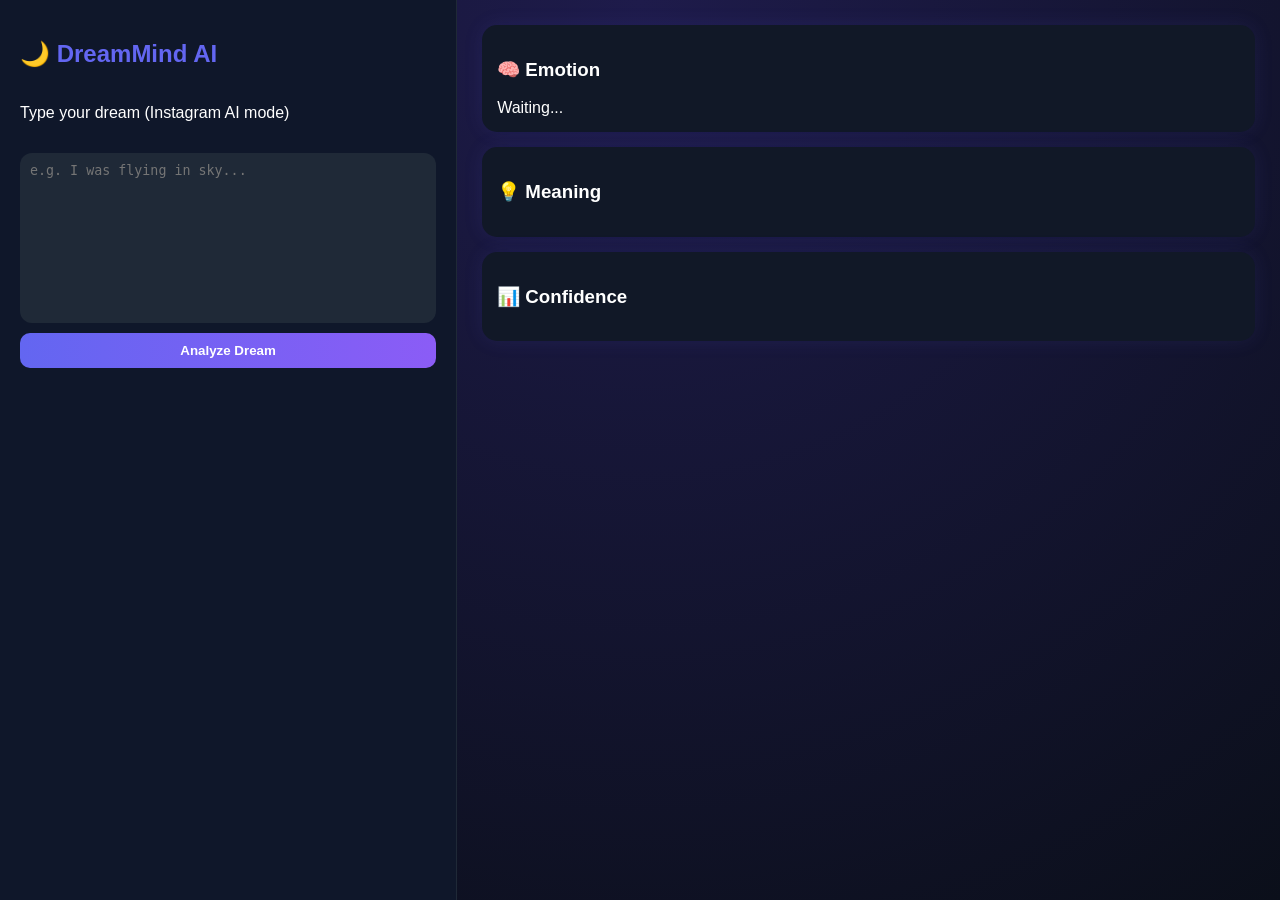
<file: DreamMind-AI/templates/index.html>
<!DOCTYPE html>
<html>
<head>
<title>DreamMind AI • Insta Split</title>

<style>
body{
    margin:0;
    font-family:Arial;
    background: radial-gradient(circle at top,#1e1b4b,#0b0f1a);
    height:100vh;
    display:flex;
    color:white;
}

/* LEFT PANEL */
.left{
    width:35%;
    background:#0f172a;
    display:flex;
    flex-direction:column;
    padding:20px;
    border-right:1px solid #1f2937;
}

h2{
    color:#6366f1;
}

/* INPUT */
textarea{
    margin-top:15px;
    height:150px;
    resize:none;
    border:none;
    outline:none;
    border-radius:12px;
    padding:10px;
    background:#1f2937;
    color:white;
}

button{
    margin-top:10px;
    padding:10px;
    border:none;
    border-radius:10px;
    background:linear-gradient(90deg,#6366f1,#8b5cf6);
    color:white;
    cursor:pointer;
    font-weight:bold;
}

/* RIGHT PANEL */
.right{
    width:65%;
    padding:25px;
    overflow-y:auto;
}

/* CARDS */
.card{
    background:#111827;
    padding:15px;
    border-radius:15px;
    margin-bottom:15px;
    box-shadow:0 0 20px rgba(99,102,241,0.1);
}

.badge{
    display:inline-block;
    padding:5px 8px;
    margin:3px;
    background:#374151;
    border-radius:8px;
    font-size:12px;
}
</style>
</head>

<body>

<div class="left">
    <h2>🌙 DreamMind AI</h2>
    <p>Type your dream (Instagram AI mode)</p>

    <textarea id="dream" placeholder="e.g. I was flying in sky..."></textarea>

    <button onclick="analyze()">Analyze Dream</button>
</div>

<div class="right">

    <div class="card">
        <h3>🧠 Emotion</h3>
        <div id="emotion">Waiting...</div>
    </div>

    <div class="card">
        <h3>💡 Meaning</h3>
        <div id="meaning"></div>
    </div>

    <div class="card">
        <h3>📊 Confidence</h3>
        <div id="confidence"></div>
    </div>

</div>

<script>

async function analyze(){

    let dream = document.getElementById("dream").value;

    if(!dream.trim()){
        alert("Enter dream!");
        return;
    }

    document.getElementById("emotion").innerHTML = "⏳ Analyzing...";
    document.getElementById("meaning").innerHTML = "";
    document.getElementById("confidence").innerHTML = "";

    let res = await fetch("/predict",{
        method:"POST",
        headers:{"Content-Type":"application/json"},
        body:JSON.stringify({text:dream})
    });

    let data = await res.json();

    let emotion = data.result?.length ? data.result.join(", ") : "Unknown";
    document.getElementById("emotion").innerHTML = "🌙 " + emotion;

   
    document.getElementById("meaning").innerHTML = data.meaning;

  
    let conf = "";

    if(data.top_predictions?.length){
        data.top_predictions.forEach(p=>{
            conf += `<div class="badge">${p.emotion} ${(p.score*100).toFixed(1)}%</div>`;
        });
    } else {
        conf = "No confidence data";
    }

    document.getElementById("confidence").innerHTML = conf;
}

</script>

</body>
</html>
</file>
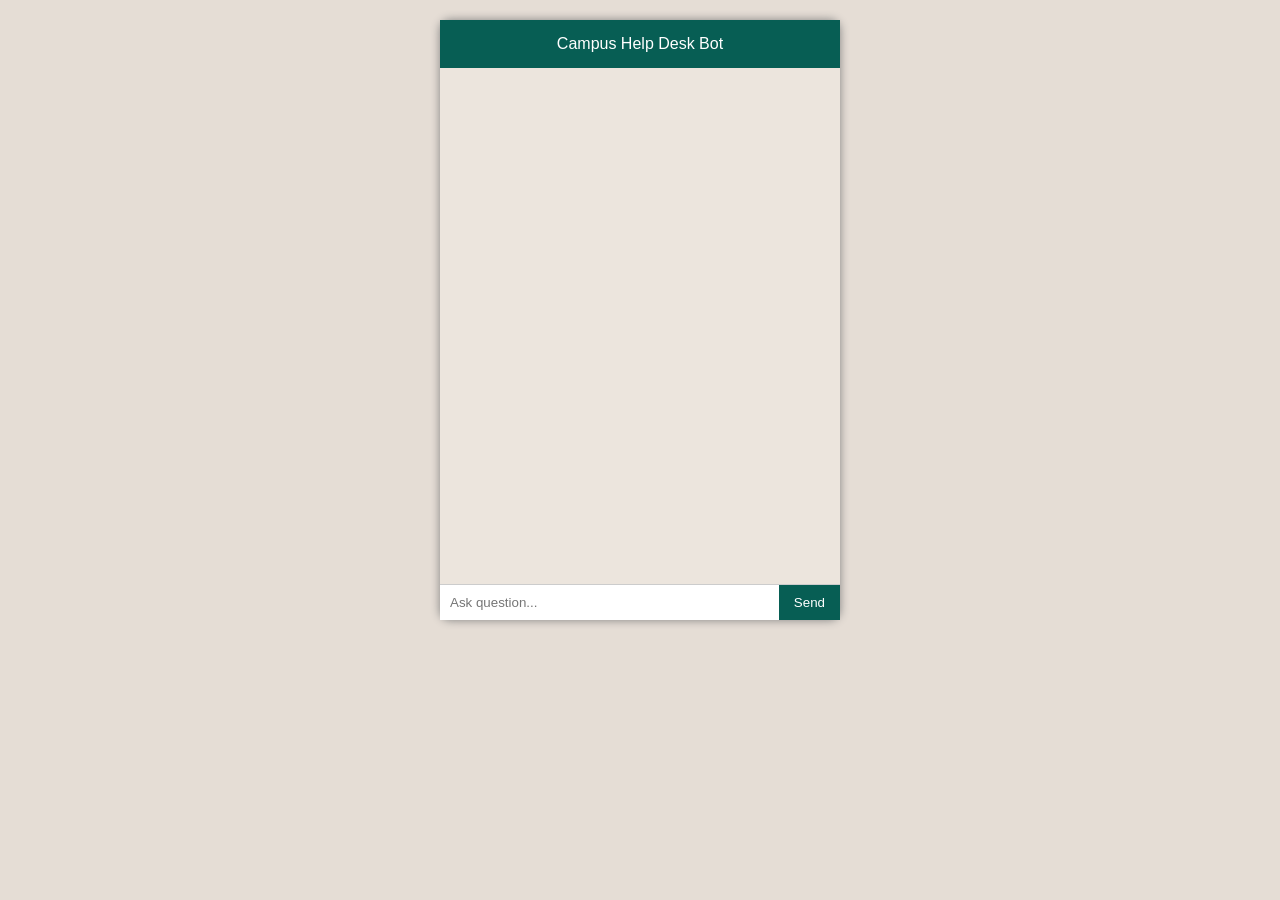
<file: PAI LAB TASK 10/templates/index.html>
<!DOCTYPE html>
<html>
<head>
<title>Campus Chatbot</title>
<style>
body{font-family:Arial;background:#e5ddd5;margin:0}
.chat-container{width:400px;height:600px;margin:20px auto;background:#fff;display:flex;flex-direction:column;border-radius:10px;box-shadow:0 0 10px gray}
.header{background:#075e54;color:white;padding:15px;text-align:center}
.chat-box{flex:1;padding:10px;overflow-y:auto;background:#ece5dd}
.msg{padding:8px 12px;margin:5px;border-radius:8px;max-width:75%}
.user{background:#dcf8c6;float:right;clear:both}
.bot{background:white;float:left;clear:both}
.input-box{display:flex;border-top:1px solid #ccc}
input{flex:1;padding:10px;border:none;outline:none}
button{background:#075e54;color:white;border:none;padding:10px 15px}
</style>
</head>
<body>

<div class="chat-container">
<div class="header">Campus Help Desk Bot</div>
<div class="chat-box" id="chat"></div>

<div class="input-box">
<input id="msg" placeholder="Ask question...">
<button onclick="send()">Send</button>
</div>
</div>

<script>
function addMessage(text,type){
let chat=document.getElementById("chat");
let div=document.createElement("div");
div.classList.add("msg",type);
div.innerText=text;
chat.appendChild(div);
chat.scrollTop=chat.scrollHeight;
}

function send(){
let msg=document.getElementById("msg").value;
if(msg==="") return;

addMessage(msg,"user");

fetch("/get?msg="+msg)
.then(r=>r.text())
.then(data=>{
addMessage(data,"bot");
});

document.getElementById("msg").value="";
}
</script>

</body>
</html>
</file>
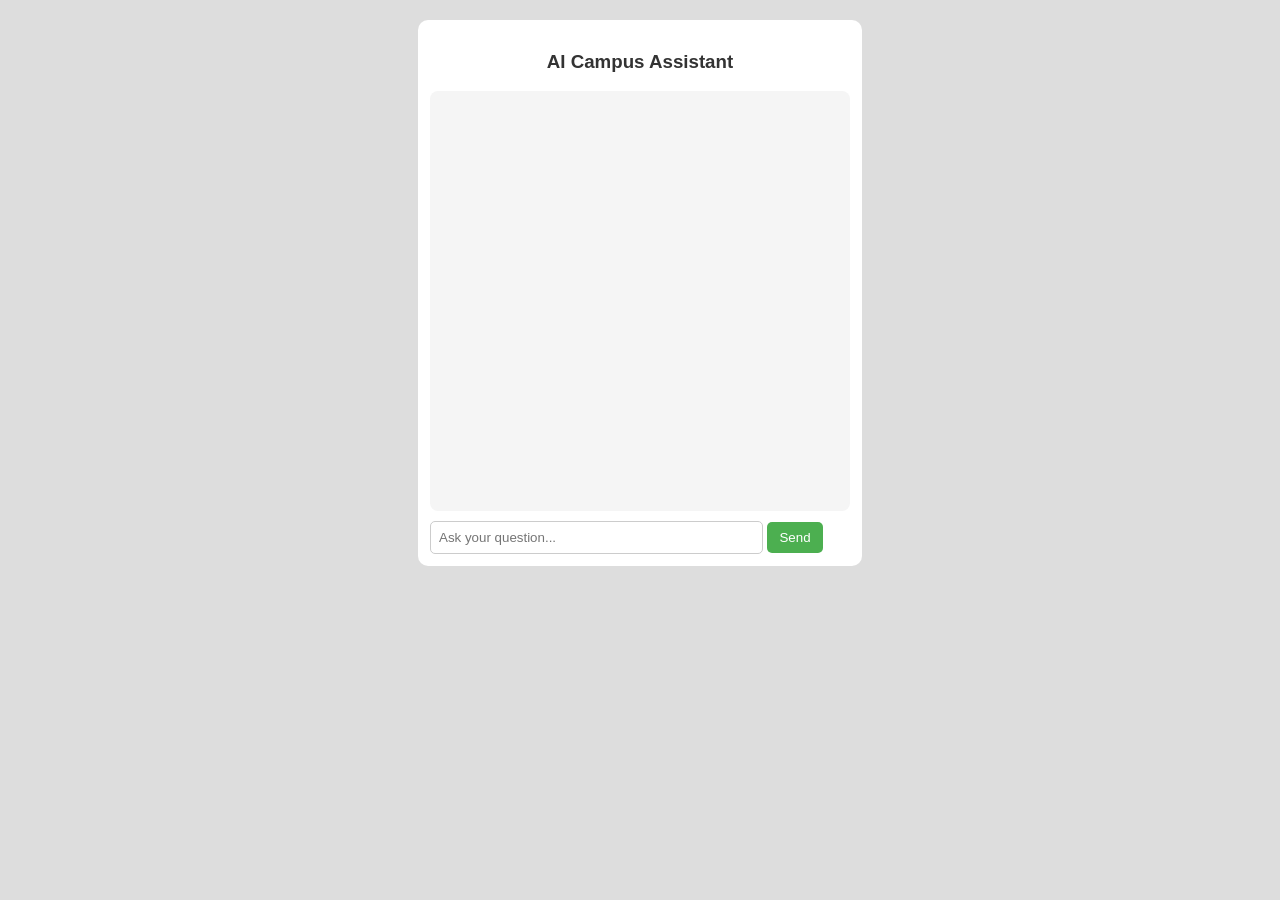
<file: PAI LAB TASK 12/templates/index.html>
<!DOCTYPE html>
<html>

<head>
    <title>AI Campus Assistant</title>

    <style>
        body {
            font-family: Arial;
            background: #ddd;
        }

        .box {
            width: 420px;
            margin: 20px auto;
            background: white;
            padding: 12px;
            border-radius: 10px;
        }

        h3 {
            text-align: center;
            color: #333;
        }

        .chat {
            height: 400px;
            overflow-y: auto;
            background: #f5f5f5;
            padding: 10px;
            border-radius: 8px;
            margin-bottom: 10px;
        }

        input {
            width: 75%;
            padding: 8px;
            border: 1px solid #ccc;
            border-radius: 5px;
        }

        button {
            padding: 8px 12px;
            border: none;
            background: #4CAF50;
            color: white;
            border-radius: 5px;
            cursor: pointer;
        }

        button:hover {
            background: #45a049;
        }
    </style>
</head>

<body>

    <div class="box">

        <!-- ✅ FINAL TITLE -->
        <h3>AI Campus Assistant</h3>

        <div class="chat" id="chat"></div>

        <input id="msg" placeholder="Ask your question...">
        <button onclick="send()">Send</button>

    </div>

    <script>
        function send() {
            let msg = document.getElementById("msg").value;

            if (msg.trim() === "") return;

            fetch("/get?msg=" + msg)
                .then(r => r.text())
                .then(data => {

                    document.getElementById("chat").innerText +=
                        "You: " + msg + "\n" +
                        "Bot: " + data + "\n\n";

                });

            document.getElementById("msg").value = "";
        }
    </script>

</body>

</html>
</file>
